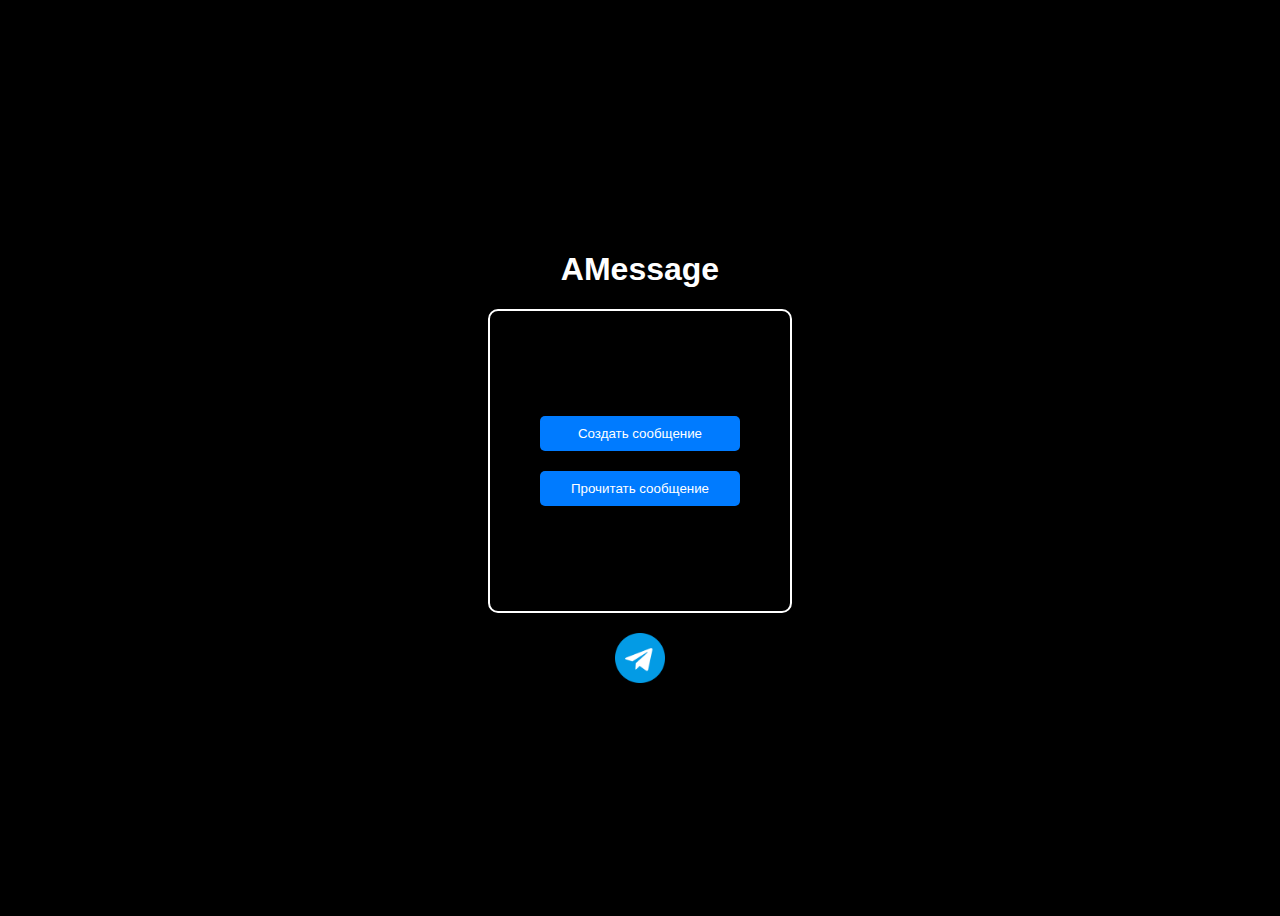
<file: templates/index.html>
<!DOCTYPE html>
<html lang="en">
<head>
    <meta charset="UTF-8">
    <meta name="viewport" content="width=device-width, initial-scale=1.0">
    <link rel="icon" href="/static/ic.png" type="image/x-icon">
    <title>Amessage</title>
    <style>
        body {
            background-color: black;
            background-size: cover;
            height: 100vh;
            display: flex;
            justify-content: center;
            align-items: center;
            flex-direction: column;
            font-family: Arial, sans-serif;
            text-align: center;
            color: white;
        }

        h1 {
            font-size: 2em;
        }

        button {
        padding: 10px 20px;
        margin: 10px;
        background-color: #007bff;
        color: white;
        border: none;
        border-radius: 5px;
        cursor: pointer;
        width: 200px; /* Фиксированная ширина кнопок */
        }
        .container {
        width: 300px;
        height: 300px;
        border: 2px solid white;
        border-radius: 10px; /* Закругленные углы */
        display: flex;
        flex-direction: column;
        justify-content: center;
        align-items: center;
        }
        button:hover {
        transform: scale(1.1); /* Увеличение размера по наведению */
        }
        .tg {
            padding-top: 10px;
            color: white;
            text-decoration: none;
        }
    </style>
</head>
<body>
    <h1>AMessage</h1>
    <div class="container">
    <a href="/message/create"><button id="createMessage">Создать сообщение</button></a>
    <a href="/message/get"><button id="readMessage">Прочитать сообщение</button></a>
    </div>
    <a style="padding-top: 20px;" class="tg" target="_blank" href="https://t.me/xaslx"><img width="50px" height="50px" src="/static/telegram.png" alt="tg"></a>
</body>
</html>
</file>
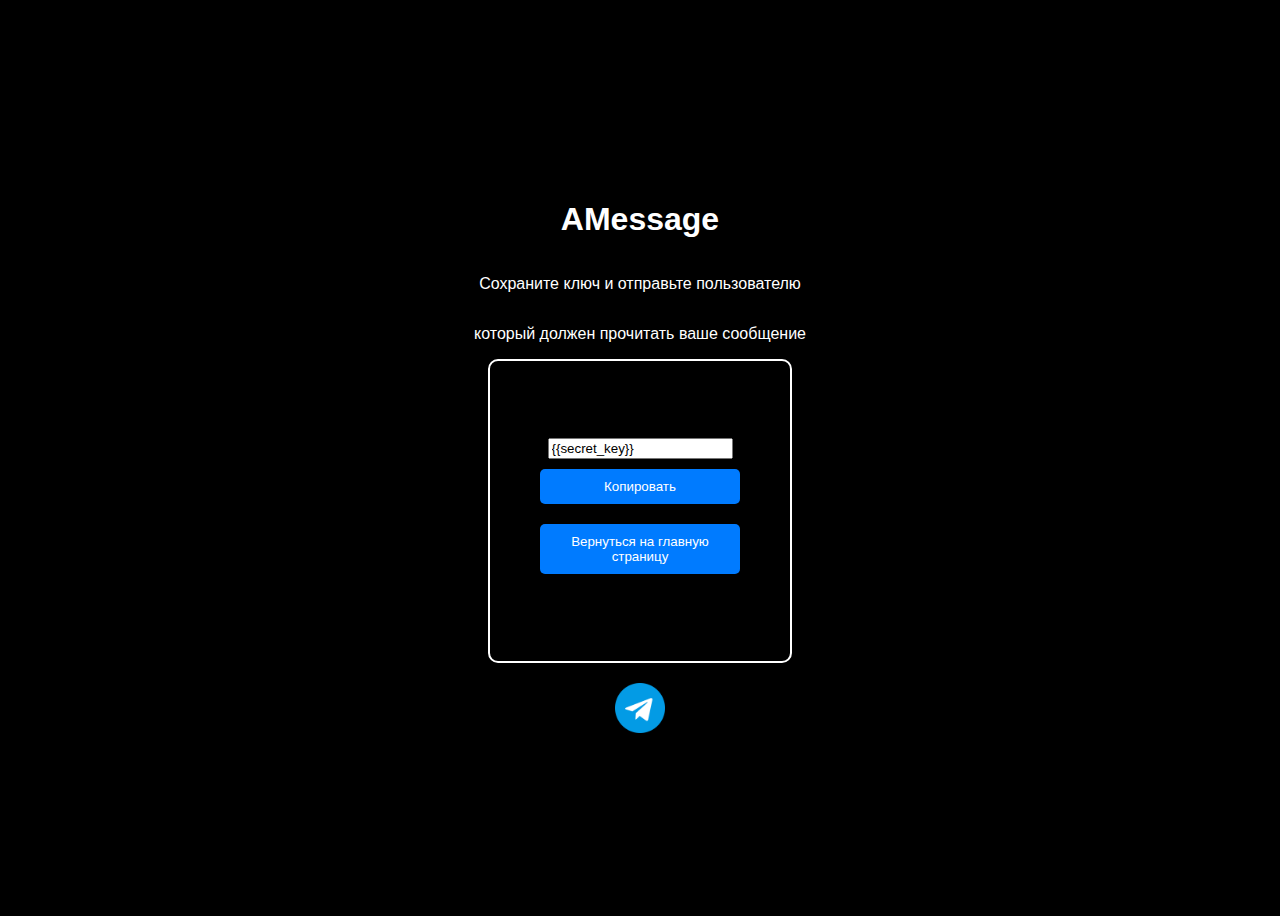
<file: templates/after_create.html>
<!DOCTYPE html>
<html lang="en">
<head>
    <meta charset="UTF-8">
    <meta name="viewport" content="width=device-width, initial-scale=1.0">
    <link rel="icon" href="/static/ic.png" type="image/x-icon">
    <title>Amessage</title>
    <style>
        body {
            background-color: black;
            background-size: cover;
            height: 100vh;
            display: flex;
            justify-content: center;
            align-items: center;
            flex-direction: column;
            font-family: Arial, sans-serif;
            text-align: center;
            color: white;
        }

        h1 {
            font-size: 2em;
        }

        button {
        padding: 10px 20px;
        margin: 10px;
        background-color: #007bff;
        color: white;
        border: none;
        border-radius: 5px;
        cursor: pointer;
        width: 200px; /* Фиксированная ширина кнопок */
        }
        .container {
        width: 300px;
        height: 300px;
        border: 2px solid white;
        border-radius: 10px; /* Закругленные углы */
        display: flex;
        flex-direction: column;
        justify-content: center;
        align-items: center;
        }
        button:hover {
        transform: scale(1.1); /* Увеличение размера по наведению */
        }
    </style>
</head>
<body>
    <h1>AMessage</h1>
    <p>Сохраните ключ и отправьте пользователю</p>
    <p>который должен прочитать ваше сообщение</p>
    <div class="container">
        <input type="text" id="secret_key_field" value="{{secret_key}}" readonly>
        <button onclick="copyToClipboard()">Копировать</button>
        <a href="/message"><button>Вернуться на главную страницу</button></a>
    </div>
    <a style="padding-top: 20px;" class="tg" target="_blank" href="https://t.me/xaslx"><img width="50px" height="50px" src="/static/telegram.png" alt="tg"></a>
    <script>
        function copyToClipboard() {
            var copyText = document.getElementById("secret_key_field");
            copyText.select();
            document.execCommand("copy");
        }
    </script>
</body>
</html>
</file>
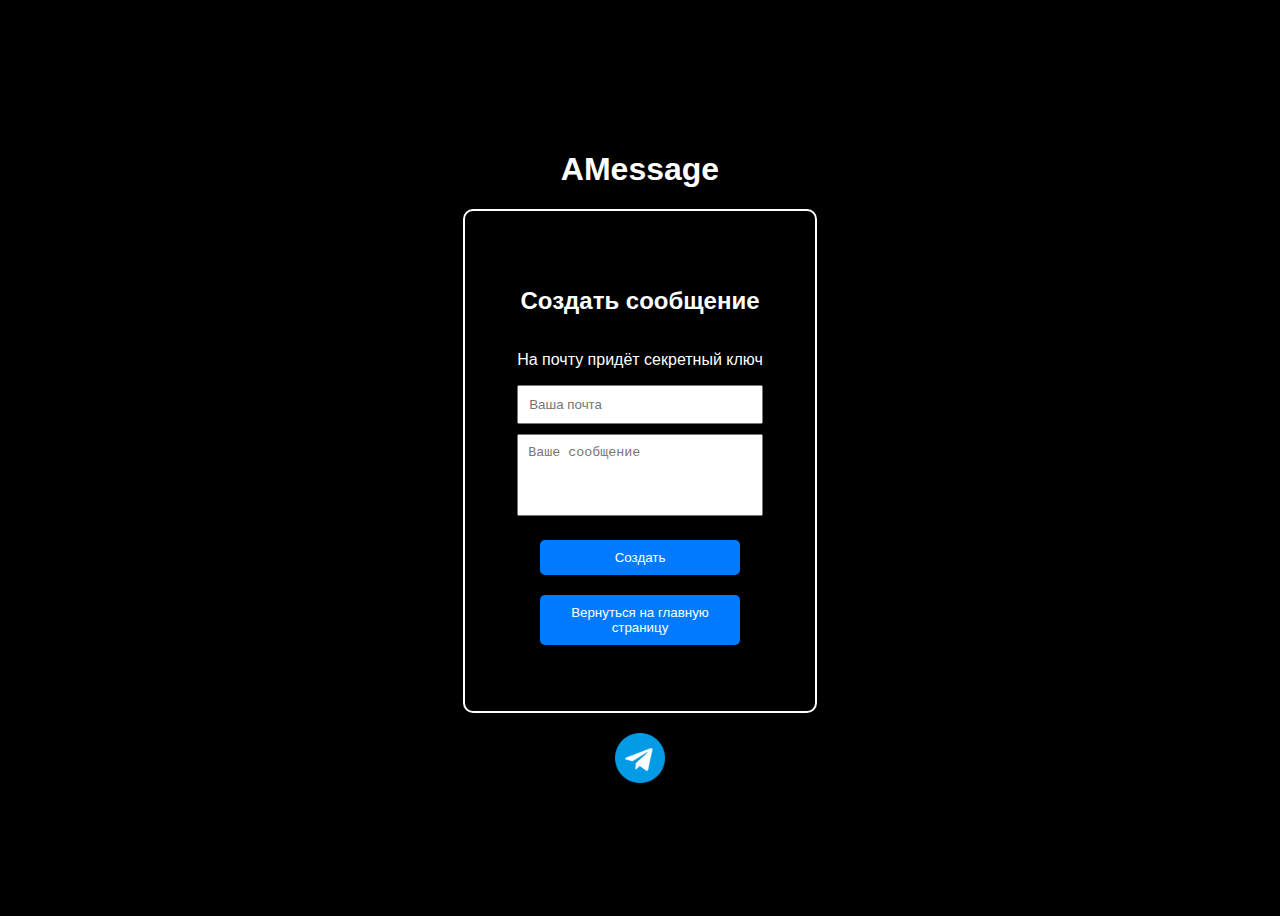
<file: templates/create_message.html>
<!DOCTYPE html>
<html lang="en">

<head>
    <meta charset="UTF-8">
    <meta http-equiv="X-UA-Compatible" content="IE=edge">
    <meta name="viewport" content="width=device-width, initial-scale=1.0">
    <link rel="icon" href="/static/ic.png" type="image/x-icon">
    <title>Создать сообщение</title>
    <style>
        body {
            background-color: black;
            background-size: cover;
            height: 100vh;
            display: flex;
            justify-content: center;
            align-items: center;
            flex-direction: column;
            font-family: Arial, sans-serif;
            text-align: center;
            color: white;
        }

        h1 {
            font-size: 2em;
        }

        input,
        textarea {
            width: 100%;
            padding: 10px;
            margin-bottom: 10px;
            box-sizing: border-box;
            resize: none;
        }

        button {
            background-color: #007bff;
            color: white;
            padding: 10px 20px;
            margin: 10px;
            border: none;
            border-radius: 5px;
            cursor: pointer;
            width: 200px;
        }
        h2 {
            color: white;
        }
        button:hover {
            transform: scale(1.1);
        }
        .white {
            color: white;
        }
        .container {
        width: 350px;
        height: 500px;
        border: 2px solid white;
        border-radius: 10px; /* Закругленные углы */
        display: flex;
        flex-direction: column;
        justify-content: center;
        align-items: center;
        }
    </style>
</head>

<body>
    <h1>AMessage</h1>
    <div class="container">
        <h2>Создать сообщение</h2>
        <form class="formMessage"  method="POST">
            <p class="white">На почту придёт секретный ключ</p>
            <input type="email" name="email" placeholder="Ваша почта" required><br>
            <textarea name="message" rows="4" placeholder="Ваше сообщение" required></textarea><br>
            <button type="submit">Создать</button>
        </form>
        <a href="/message"><button>Вернуться на главную страницу</button></a>
    </div>
    <a style="padding-top: 20px;" class="tg" target="_blank" href="https://t.me/xaslx"><img width="50px" height="50px" src="/static/telegram.png" alt="tg"></a>
    <script>
        document.addEventListener('DOMContentLoaded', function() {
            const form = document.querySelector('.formMessage');
    
            form.addEventListener('submit', async function(event) {
                event.preventDefault();
    
                const email = document.querySelector('input[name="email"]').value;
                const message = document.querySelector('textarea[name="message"]').value;
    
                const formData = new FormData();
                formData.append('email', email);
                formData.append('message', message);
    
                try {
                    const response = await fetch('/message/create', {
                        method: 'POST',
                        body: formData
                    });
    
                    if (response.ok) {
                        const secretKey = await response.text();
        
                        window.location.href = /after_create.html?secret_key=${secretKey};
                        // alert('Сообщение успешно создано! Ваш секретный ключ: ', {secretKey});
                        // Дополнительные действия при успешном создании сообщения
                    } else {
                        alert('Что-то пошло не так. Попробуйте снова.');
                    }
                } catch (error) {
                    console.error('Ошибка:', error);
                    alert('Произошла ошибка. Пожалуйста, попробуйте позже.');
                }
            });
        });
    </script>    
    
</body>

</html>
</file>
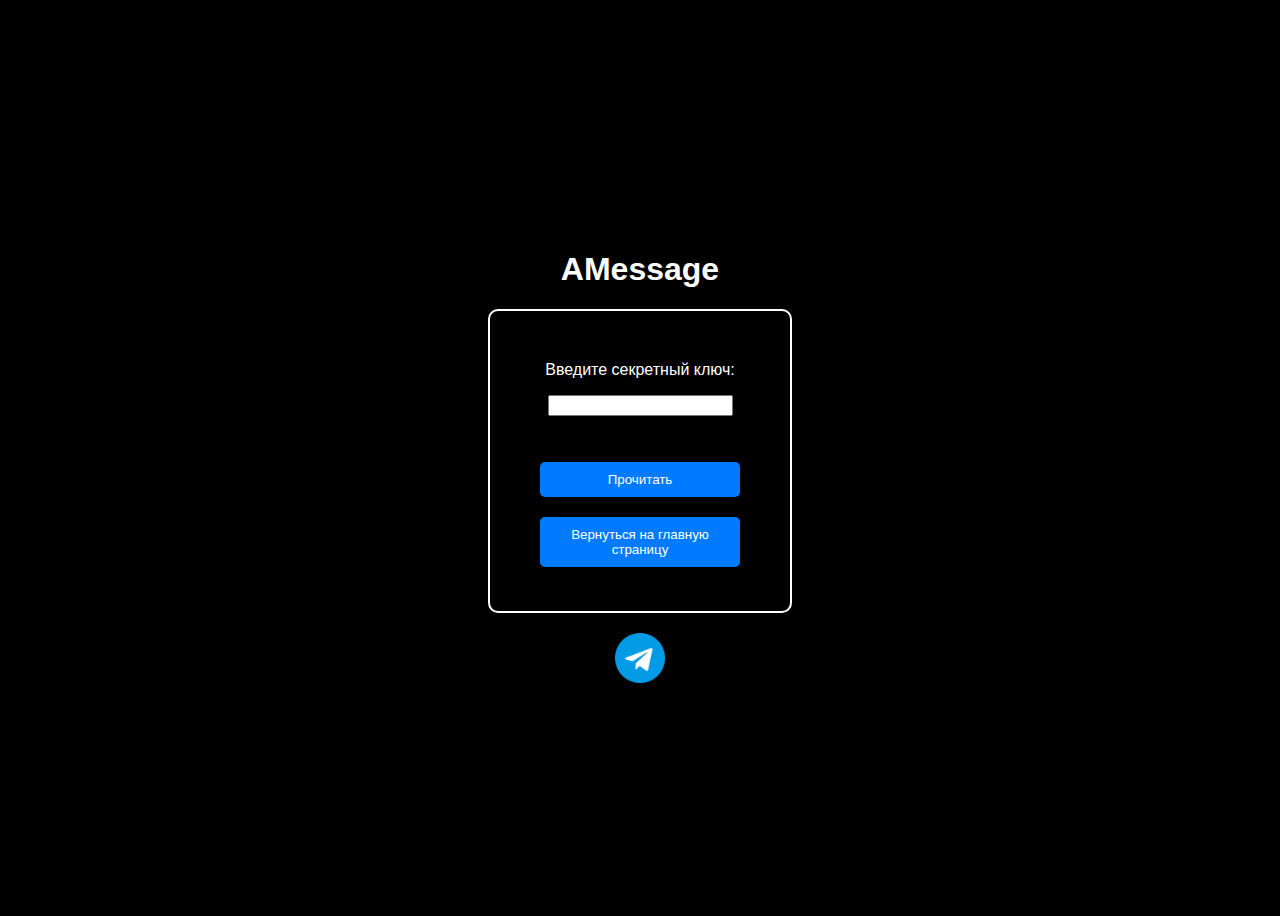
<file: templates/get_message.html>
<!DOCTYPE html>
<html lang="en">
<head>
    <meta charset="UTF-8">
    <meta name="viewport" content="width=device-width, initial-scale=1.0">
    <link rel="icon" href="/static/ic.png" type="image/x-icon">
    <title>Amessage</title>
    <style>
        body {
            background-color: black;
            background-size: cover;
            height: 100vh;
            display: flex;
            justify-content: center;
            align-items: center;
            flex-direction: column;
            font-family: Arial, sans-serif;
            text-align: center;
            color: white;
        }

        h1 {
            font-size: 2em;
        }

        button {
            padding: 10px 20px;
            margin: 10px;
            background-color: #007bff;
            color: white;
            border: none;
            border-radius: 5px;
            cursor: pointer;
            width: 200px;
        }

        .container {
            width: 300px;
            height: 300px;
            border: 2px solid white;
            border-radius: 10px;
            display: flex;
            flex-direction: column;
            justify-content: center;
            align-items: center;
        }

        button:hover {
            transform: scale(1.1);
        }
    </style>
</head>
<body>
    <h1>AMessage</h1>
    <div class="container">
        <p>Введите секретный ключ:</p>
        <input type="text" id="secret_key" name="secret_key"><br><br>
        <button id="readButton" onclick="redirectToMessage()">Прочитать</button>
        <a href="/message"><button>Вернуться на главную страницу</button></a>
    </div>
    <a style="padding-top: 20px;" class="tg" target="_blank" href="https://t.me/xaslx"><img width="50px" height="50px" src="/static/telegram.png" alt="tg"></a>
    <script>
        function redirectToMessage() {
            var secretKey = document.getElementById('secret_key').value;
            window.location.href = "/message/get/" + secretKey;
        }
    </script>
</body>
</html>
</file>
